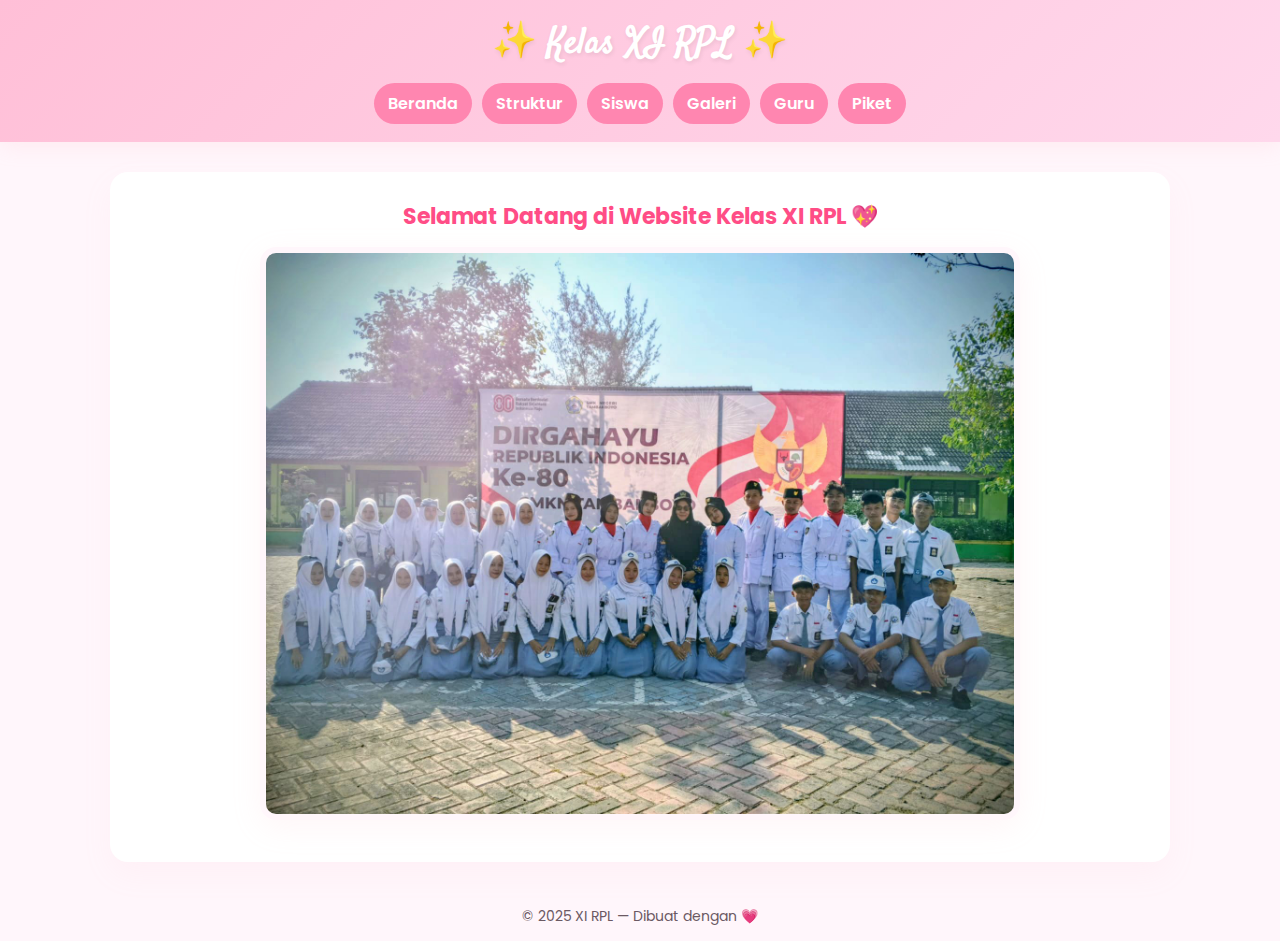
<file: index.html>
<!doctype html>
<html lang="id">
<head>
  <meta charset="utf-8">
  <meta name="viewport" content="width=device-width,initial-scale=1">
  <title>Beranda - XI RPL</title>
  <link rel="stylesheet" href="style.css">
</head>
<body>
  <div class="header">
    <h1>✨ Kelas XI RPL ✨</h1>
    <nav class="nav">
      <a href="index.html">Beranda</a>
      <a href="struktur.html">Struktur</a>
      <a href="siswa.html">Siswa</a>
      <a href="galeri.html">Galeri</a>
      <a href="guru.html">Guru</a>
      <a href="piket.html">Piket</a>
    </nav>
  </div>

  <main class="container">
    <div class="title">Selamat Datang di Website Kelas XI RPL 💖</div>
    <p style="text-align:center; color:#6b5963; margin-bottom:10px;">
    </p>

    <img src="fto1kls.jpg" alt="Foto Kelas" class="foto-kelas">
    <p style="text-align:center; color:#6b5963; margin-top:12px;">
    </p>
  </main>

  <footer class="footer">&copy; 2025 XI RPL — Dibuat dengan 💗</footer>
</body>
</html>
</file>
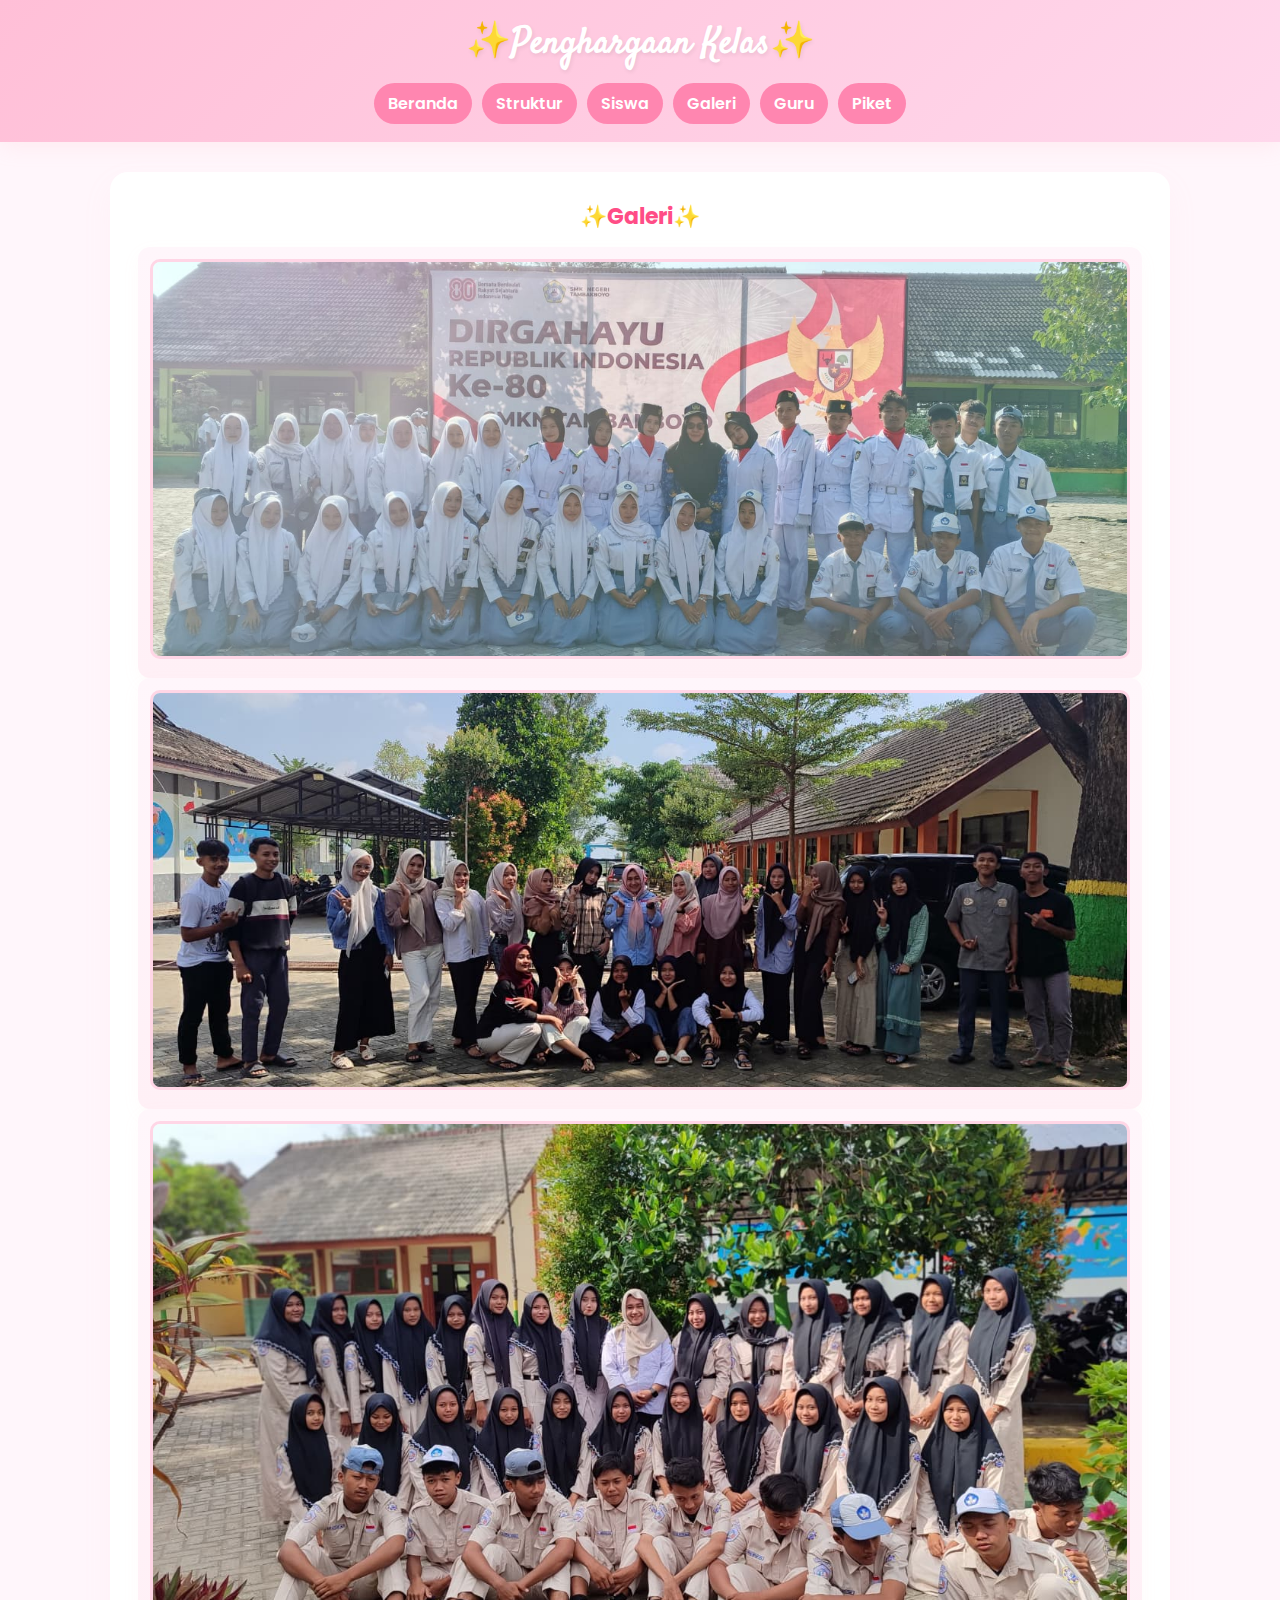
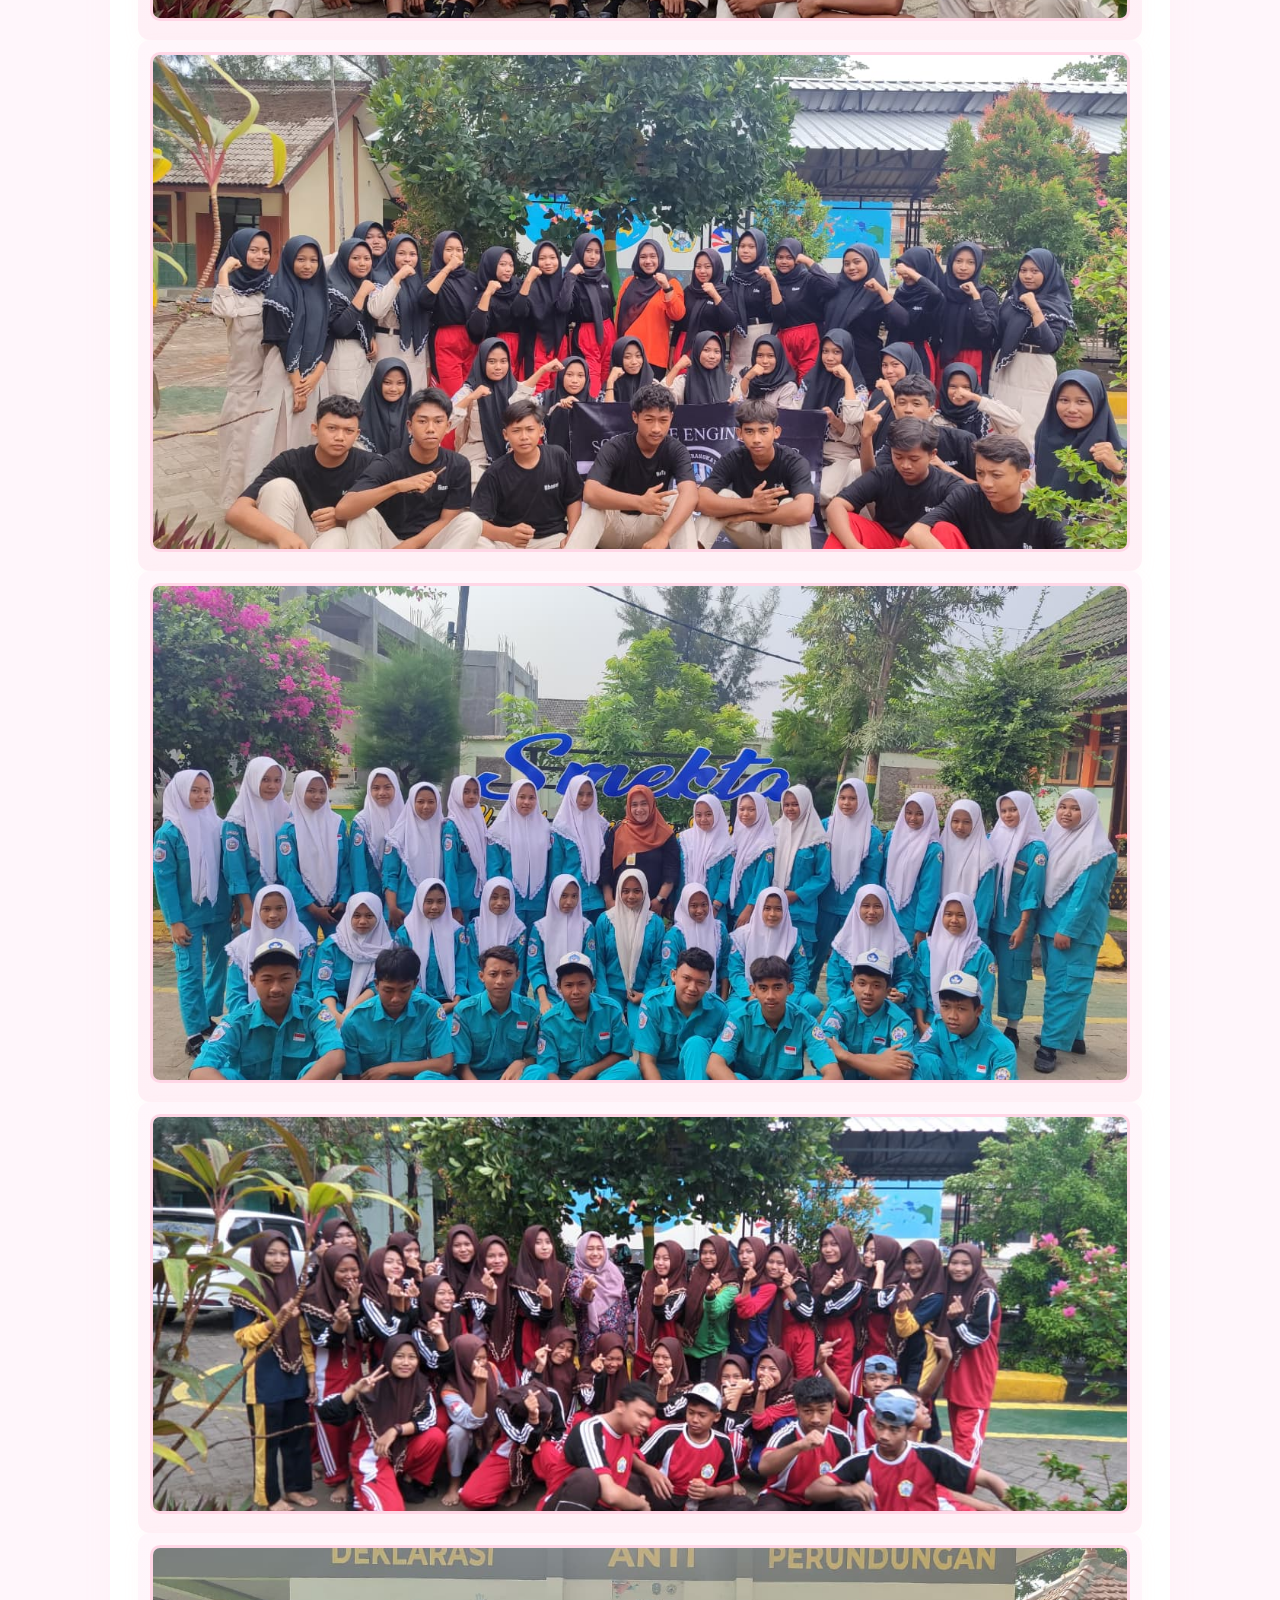
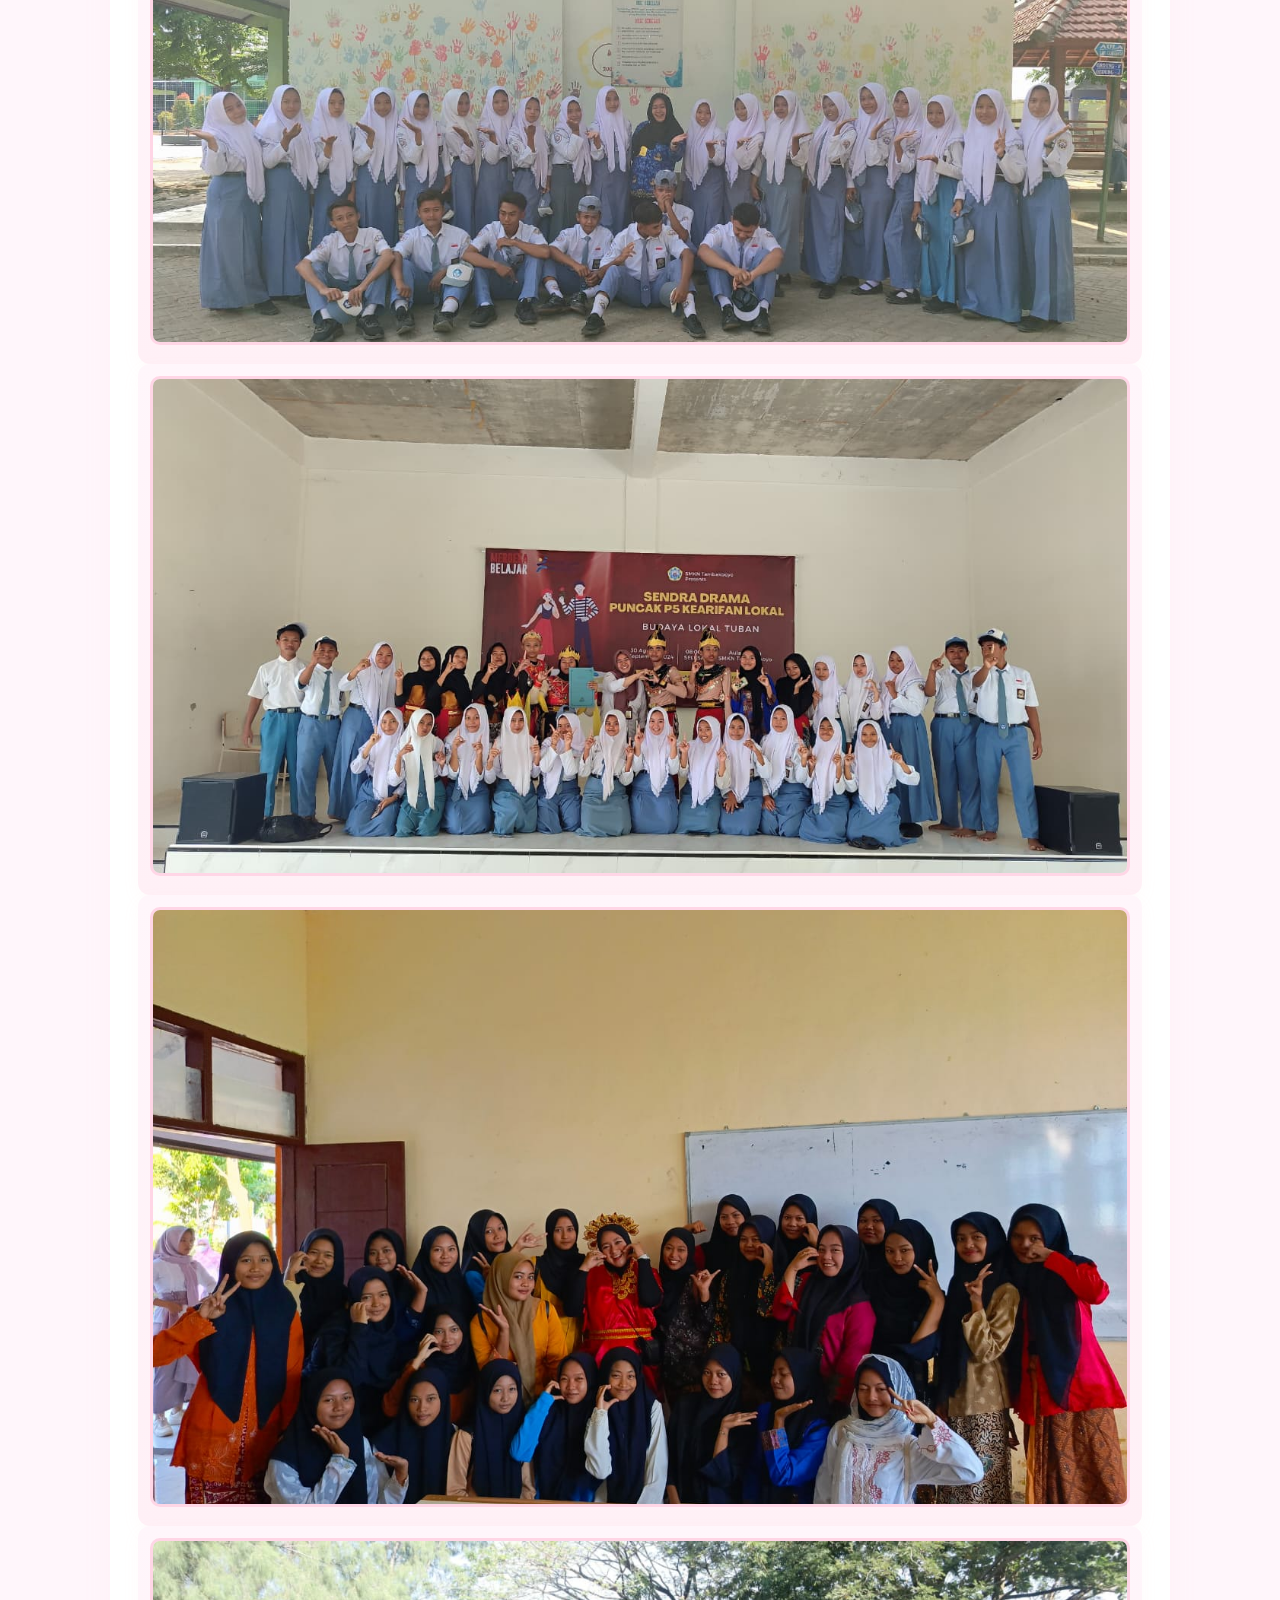
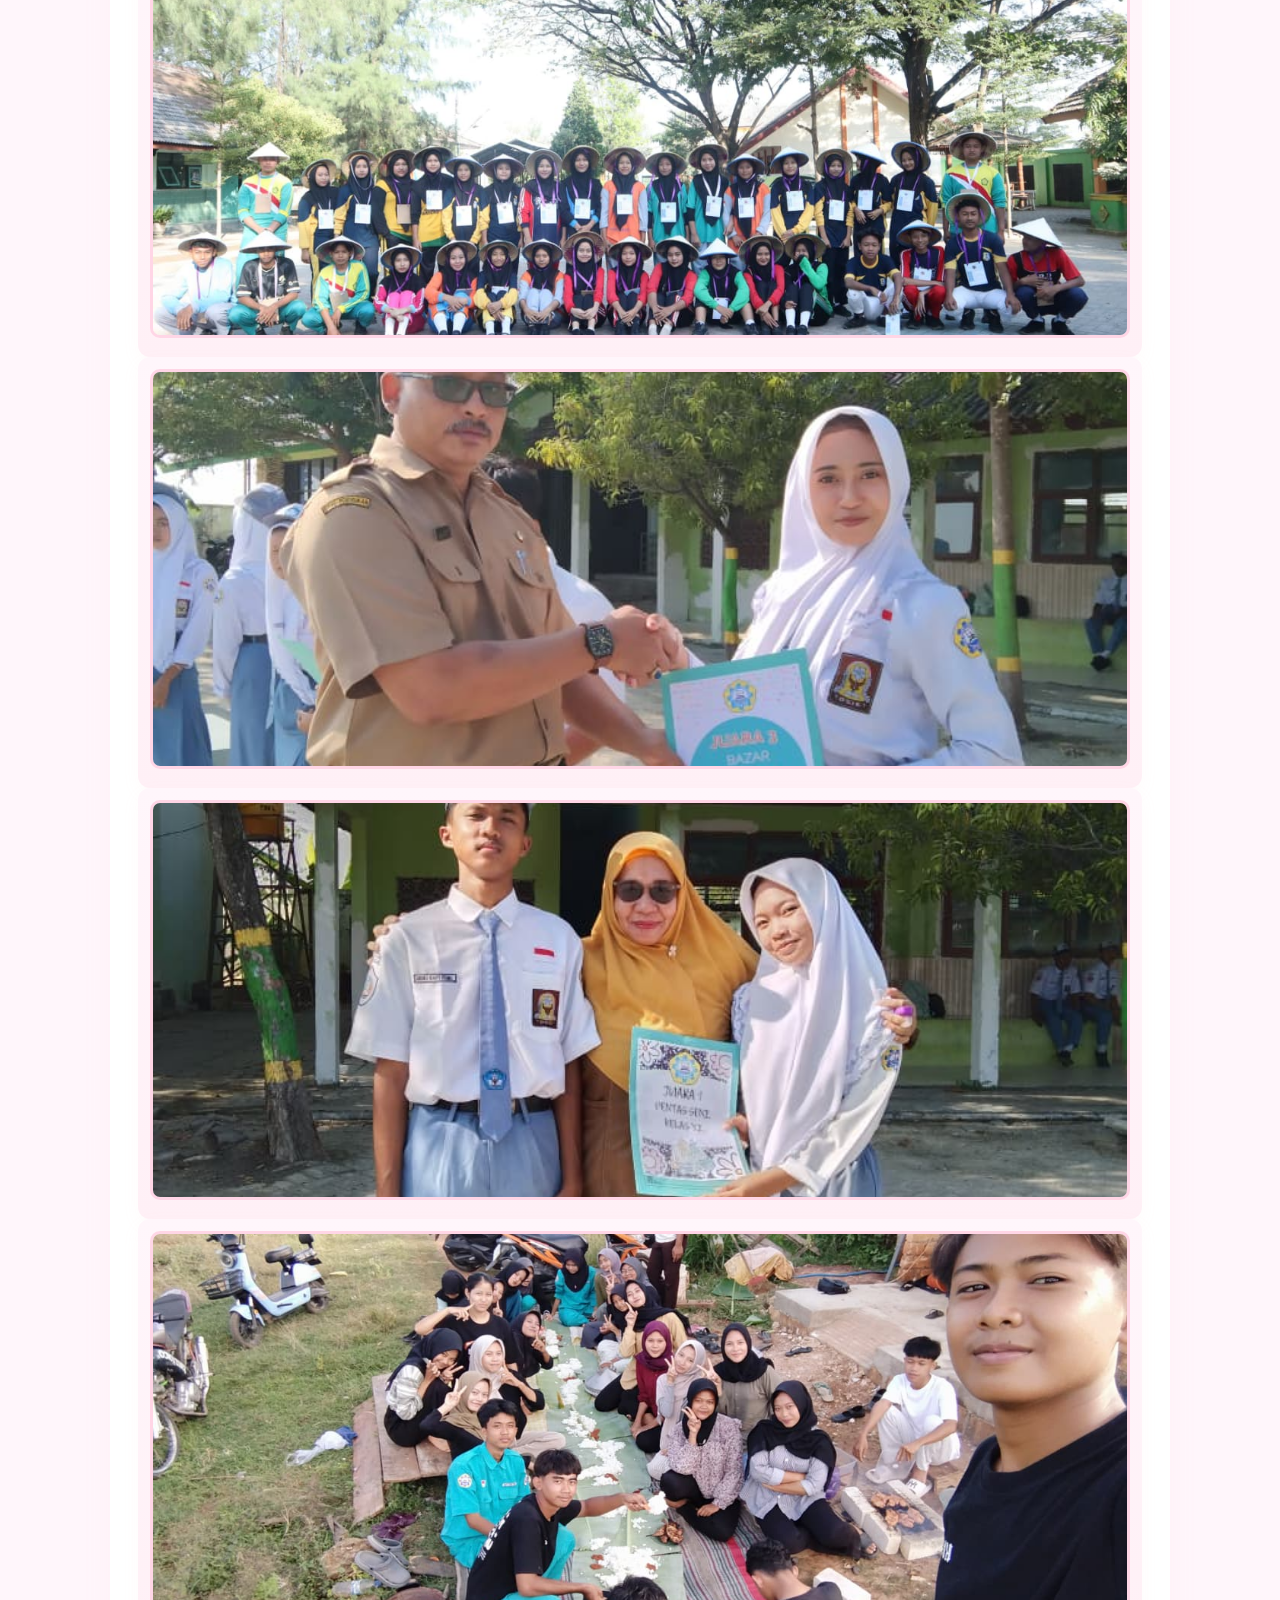
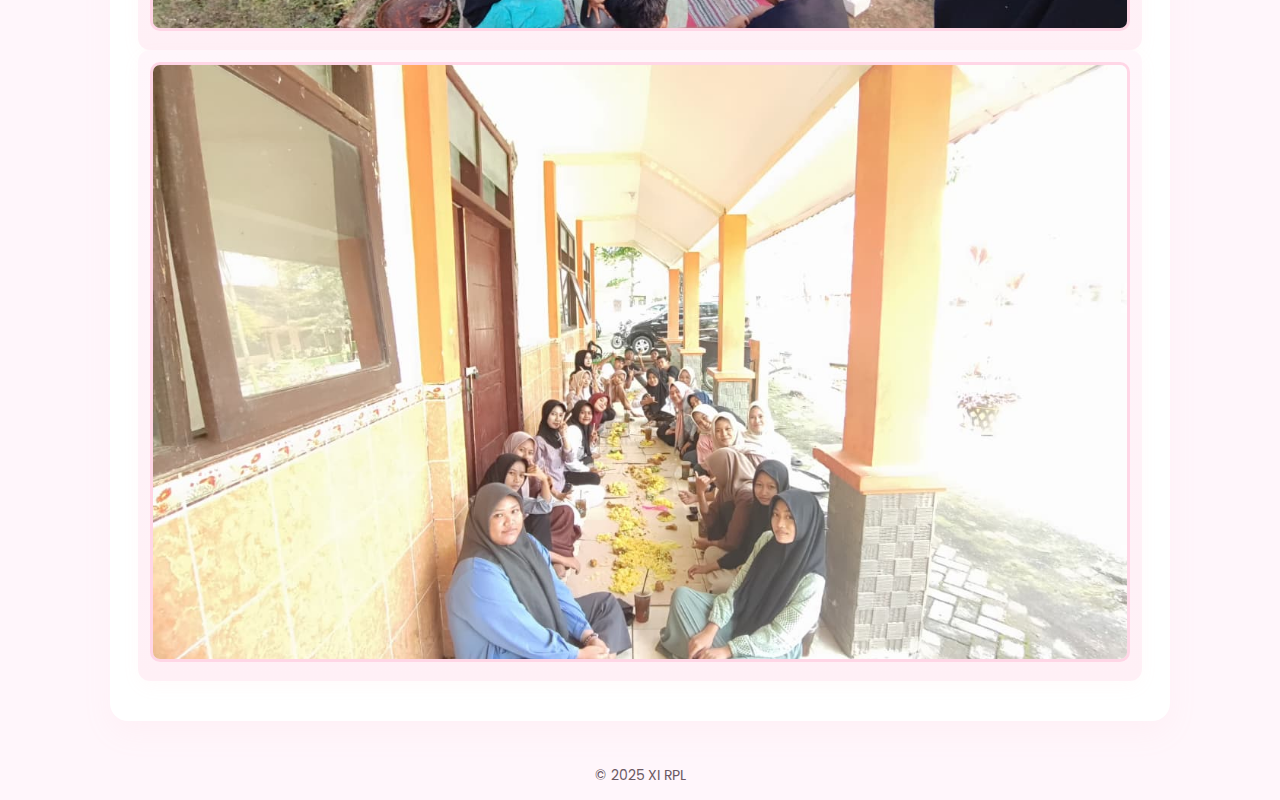
<file: galeri.html>
<!doctype html>
<html lang="id">
<head><meta charset="utf-8"><meta name="viewport" content="width=device-width,initial-scale=1">
  <title>✨Penghargaan - XI RPL✨</title>
  <link rel="stylesheet" href="style.css">
</head>
<body>
  <div class="header">
    <h1>✨Penghargaan Kelas✨</h1>
    <nav class="nav">
      <a href="index.html">Beranda</a>
      <a href="struktur.html">Struktur</a>
      <a href="siswa.html">Siswa</a>
      <a href="galeri.html">Galeri</a>
      <a href="guru.html">Guru</a>
      <a href="piket.html">Piket</a>
    </nav>
  </div>

  <main class="container">
    <div class="title">✨Galeri✨</div>

    <div class="galeri">
      <div class="card">
        <img src="1.jpg" alt="Juara 1" style="height: 400px">
      </div>
      <div class="card">
        <img src="2.jpg" alt="Juara 1" style="height: 400px">
      </div>
      <div class="card">
        <img src="3.jpg" alt="Juara 1" style="height: 500px">
      </div>
      <div class="card">
        <img src="5.jpg" alt="Juara 1" style="height: 500px">
      </div>
      <div class="card">
        <img src="6.jpg" alt="Juara 1" style="height: 500px">
      </div>
      <div class="card">
        <img src="7.jpg" alt="Juara 1" style="height: 400px">
      </div>
      <div class="card">
        <img src="8.jpg" alt="Juara 1" style="height: 400px">
      </div>
      <div class="card">
        <img src="9.jpg" alt="Juara 1" style="height: 500px">
      </div>
      <div class="card">
        <img src="13.jpg" alt="Juara 1" style="height: 600px">
      </div>
      <div class="card">
        <img src="14.jpg" alt="Juara 1" style="height: 400px">
      </div>
      <div class="card">
        <img src="16.jpg" alt="Juara 1" style="height: 400px">
      </div>
      <div class="card">
        <img src="17.jpg" alt="Juara 1" style="height: 400px">
      </div>
      <div class="card">
        <img src="18.jpg" alt="Juara 1" style="height: 400px">
      </div>
      <div class="card">
        <img src="19.jpg" alt="Juara 1" style="height: 600px">
      </div>
      
    <p style="text-align:center; color:#6b5963; margin-top:12px;">
  </main>

  <footer class="footer">&copy; 2025 XI RPL</footer>
</body>
</html>
</file>
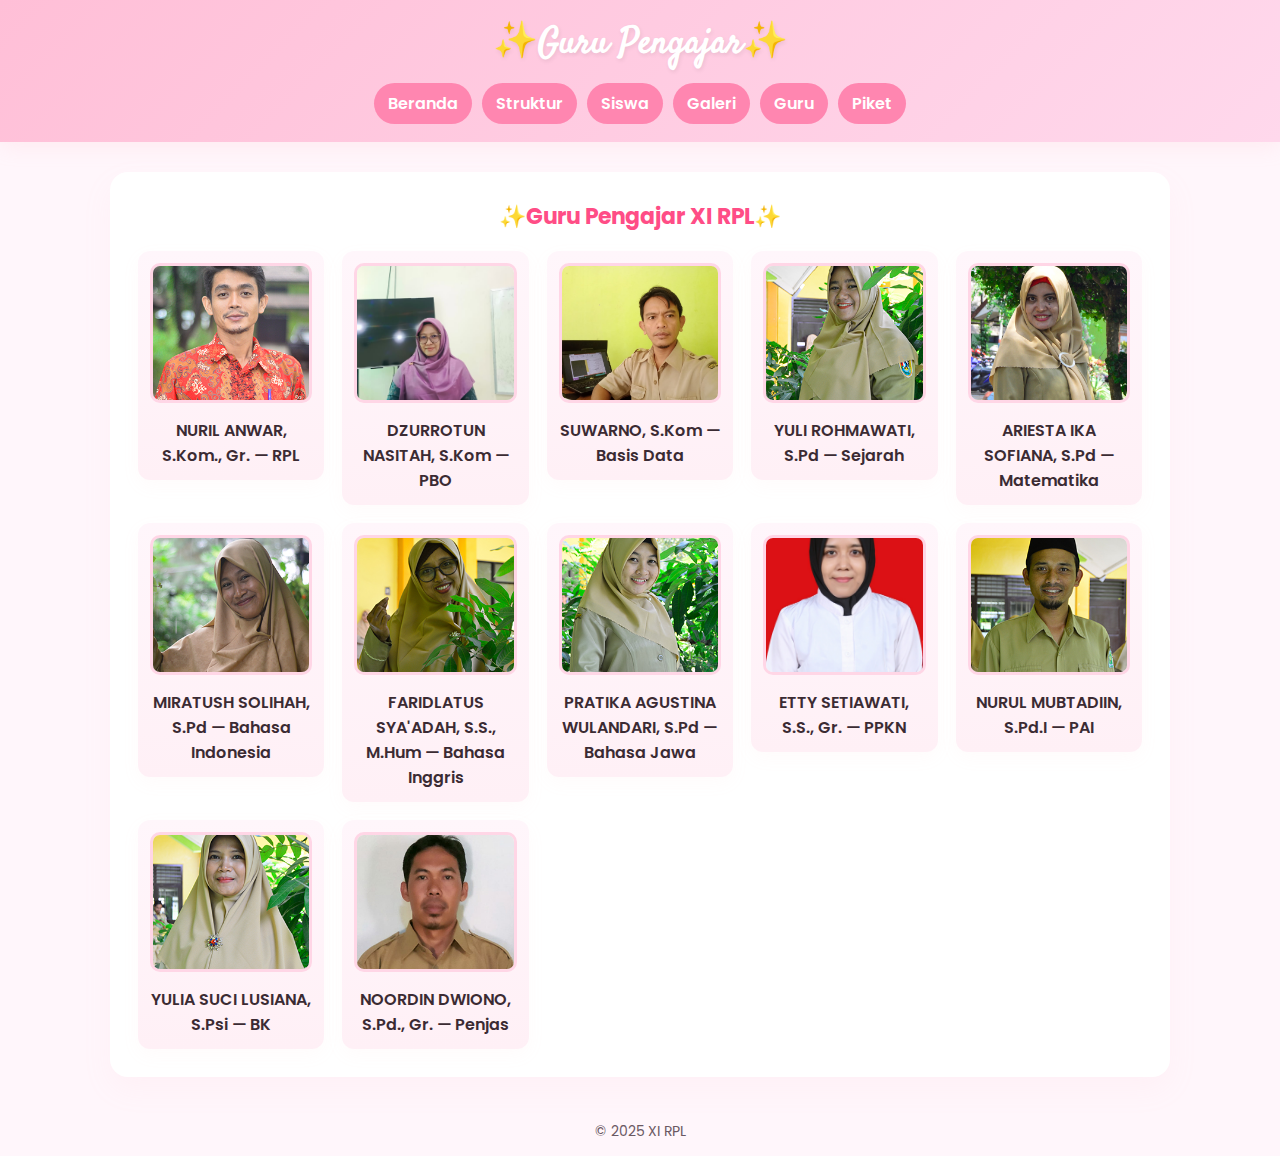
<file: guru.html>
<!doctype html>
<html lang="id">
<head><meta charset="utf-8"><meta name="viewport" content="width=device-width,initial-scale=1">
  <title>✨Guru - XI RPL✨</title>
  <link rel="stylesheet" href="style.css">
</head>
<body>
  <div class="header">
    <h1>✨Guru Pengajar✨</h1>
    <nav class="nav">
      <a href="index.html">Beranda</a>
      <a href="struktur.html">Struktur</a>
      <a href="siswa.html">Siswa</a>
      <a href="galeri.html">Galeri</a>
      <a href="guru.html">Guru</a>
      <a href="piket.html">Piket</a>
    </nav>
  </div>

  <main class="container">
    <div class="title">✨Guru Pengajar XI RPL✨</div>
    <div class="grid">
      <div class="card"><img src="paknuril.jpeg" alt="Guru 1" style="height:140px"><p>NURIL ANWAR, S.Kom., Gr. — RPL</p></div>
      <div class="card"><img src="buika.jpg" alt="Guru 2" style="height:140px"><p>DZURROTUN NASITAH, S.Kom — PBO</p></div>
      <div class="card"><img src="pakarno.jpeg" alt="Guru 3" style="height:140px"><p>SUWARNO, S.Kom — Basis Data</p></div>
      <div class="card"><img src="buyuli.jpeg" alt="Guru 4" style="height:140px"><p>YULI ROHMAWATI, S.Pd — Sejarah</p></div>
      <div class="card"><img src="butata.jpeg" alt="Guru 5" style="height:140px"><p>ARIESTA IKA SOFIANA, S.Pd — Matematika</p></div>
      <div class="card"><img src="bumira.jpeg" alt="Guru 6" style="height:140px"><p>MIRATUSH SOLIHAH, S.Pd — Bahasa Indonesia</p></div>
      <div class="card"><img src="bufada.jpeg" alt="Guru 7" style="height:140px"><p>FARIDLATUS SYA'ADAH, S.S., M.Hum — Bahasa Inggris</p></div>
      <div class="card"><img src="butika.jpeg" alt="Guru 8" style="height:140px"><p>PRATIKA AGUSTINA WULANDARI, S.Pd — Bahasa Jawa</p></div>
      <div class="card"><img src="buetty.jpeg" alt="Guru 9" style="height:140px"><p>ETTY SETIAWATI, S.S., Gr. — PPKN</p></div>
      <div class="card"><img src="pakdiin.jpeg" alt="Guru 10" style="height:140px"><p>NURUL MUBTADIIN, S.Pd.I — PAI</p></div>
      <div class="card"><img src="buyulia.jpeg" alt="Guru 11" style="height:140px"><p>YULIA SUCI LUSIANA, S.Psi — BK</p></div>
      <div class="card"><img src="paknurdin.jpeg" alt="Guru 12" style="height:140px"><p>NOORDIN DWIONO, S.Pd., Gr. — Penjas</p></div>
    </div>
    </div>
    </div>
  </main>

  <footer class="footer">&copy; 2025 XI RPL</footer>
</body>
</html>
</file>
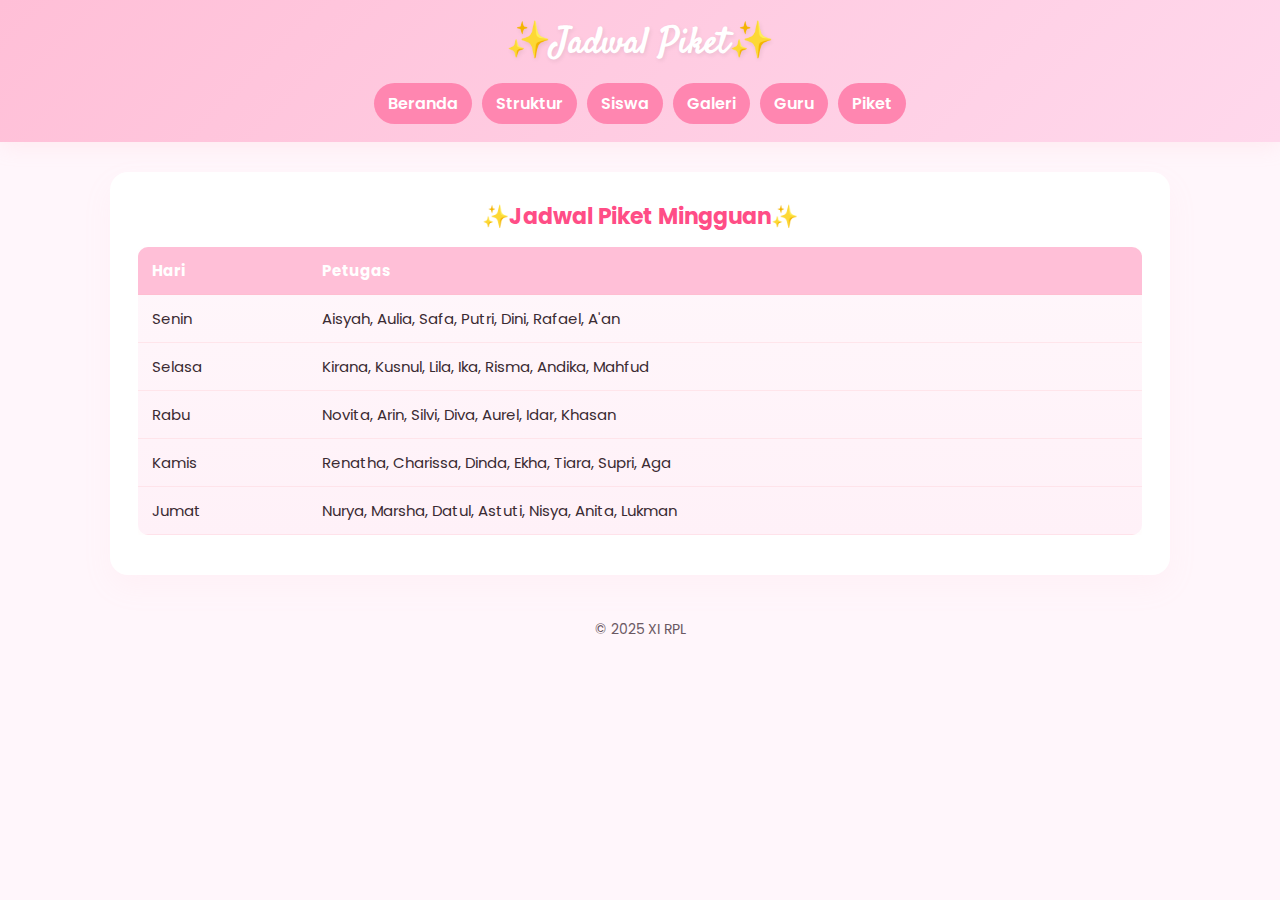
<file: piket.html>
<!doctype html>
<html lang="id">
<head><meta charset="utf-8"><meta name="viewport" content="width=device-width,initial-scale=1">
  <title>✨Jadwal Piket - XI RPL✨</title>
  <link rel="stylesheet" href="style.css">
</head>
<body>
  <div class="header">
    <h1>✨Jadwal Piket✨</h1>
    <nav class="nav">
      <a href="index.html">Beranda</a>
      <a href="struktur.html">Struktur</a>
      <a href="siswa.html">Siswa</a>
      <a href="galeri.html">Galeri</a>
      <a href="guru.html">Guru</a>
      <a href="piket.html">Piket</a>
    </nav>
  </div>

  <main class="container">
    <div class="title">✨Jadwal Piket Mingguan✨</div>
    <div class="table-wrap">
      <table class="table" role="table">
        <thead>
          <tr><th>Hari</th><th>Petugas</th></tr>
        </thead>
        <tbody>
          <tr><td>Senin</td><td>Aisyah, Aulia, Safa, Putri, Dini, Rafael, A'an</td></tr>
          <tr><td>Selasa</td><td>Kirana, Kusnul, Lila, Ika, Risma, Andika, Mahfud</td></tr>
          <tr><td>Rabu</td><td>Novita, Arin, Silvi, Diva, Aurel, Idar, Khasan</td></tr>
          <tr><td>Kamis</td><td>Renatha, Charissa, Dinda, Ekha, Tiara, Supri, Aga</td></tr>
          <tr><td>Jumat</td><td>Nurya, Marsha, Datul, Astuti, Nisya, Anita, Lukman</td></tr>
        </tbody>
      </table>
    </div>

    <p style="text-align:center; color:#6b5963; margin-top:12px;">
  </main>

  <footer class="footer">&copy; 2025 XI RPL</footer>
</body>
</html>
</file>
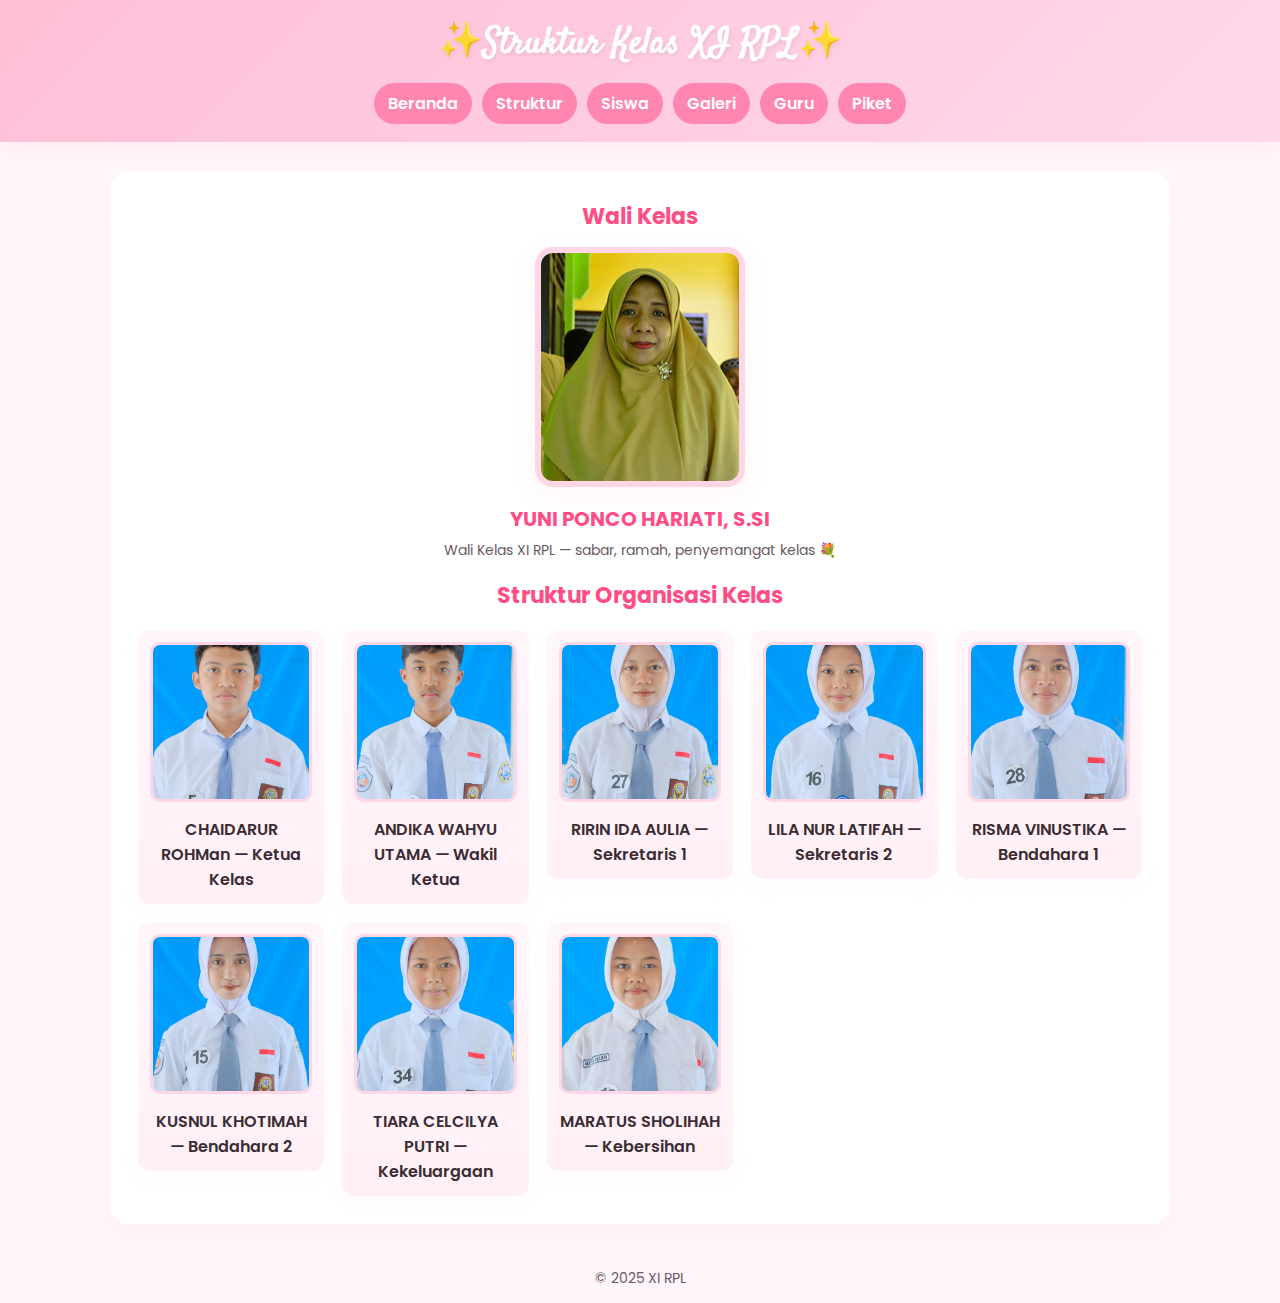
<file: struktur.html>
<!doctype html>
<html lang="id">
<head>
  <meta charset="utf-8">
  <meta name="viewport" content="width=device-width,initial-scale=1">
  <title>✨Struktur Kelas - XI RPL✨</title>
  <link rel="stylesheet" href="style.css">
</head>
<body>
  <div class="header">
    <h1>✨Struktur Kelas XI RPL✨</h1>
    <nav class="nav">
      <a href="index.html">Beranda</a>
      <a href="struktur.html">Struktur</a>
      <a href="siswa.html">Siswa</a>
      <a href="galeri.html">Galeri</a>
      <a href="guru.html">Guru</a>
      <a href="piket.html">Piket</a>
    </nav>
  </div>

  <main class="container">
    <div class="title">Wali Kelas</div>
    <div class="wali">
      <img src="buyuni.jpeg" alt="Wali Kelas">
      <h3>YUNI PONCO HARIATI, S.SI</h3>
      <p>Wali Kelas XI RPL — sabar, ramah, penyemangat kelas 💐</p>
    </div>

    <div class="title" style="margin-top:8px;">Struktur Organisasi Kelas</div>
    <div class="grid">
      <div class="card">
        <img src="idar.jpg" alt="Ketua" style="height:160px">
        <p>CHAIDARUR ROHMan — Ketua Kelas</p>
      </div>
      <div class="card">
        <img src="andika.jpg" alt="Wakil" style="height:160px">
        <p>ANDIKA WAHYU UTAMA — Wakil Ketua</p>
      </div>
      <div class="card">
        <img src="aulia.jpg" alt="Sekretaris" style="height:160px">
        <p>RIRIN IDA AULIA — Sekretaris 1</p>
      </div>
      <div class="card">
        <img src="lila.jpg" alt="Sekretaris" style="height:160px">
        <p>LILA NUR LATIFAH — Sekretaris 2</p>
      </div>
      <div class="card">
        <img src="risma.jpeg" alt="Bendahara" style="height:160px">
        <p>RISMA VINUSTIKA — Bendahara 1</p>
      </div>
      <div class="card">
        <img src="kusnul.jpg" alt="Bendahara" style="height:160px">
        <p>KUSNUL KHOTIMAH — Bendahara 2</p>
        </div>
        <div class="card">
        <img src="cely.jpeg" alt="Bendahara" style="height:160px">
        <p>TIARA CELCILYA PUTRI  — Kekeluargaan</p>
      </div>
      <div class="card">
        <img src="ika.jpg" alt="Bendahara" style="height:160px">
        <p>MARATUS SHOLIHAH — Kebersihan</p>
      </div>
      </div>
    </div>
  </main>

  <footer class="footer">&copy; 2025 XI RPL</footer>
</body>
</html>
</file>
<file: style.css>
/* style.css — Tema: pink pastel, cute & rapi */
@import url('https://fonts.googleapis.com/css2?family=Poppins:wght@300;400;600&family=Satisfy&display=swap');

* { box-sizing: border-box; margin:0; padding:0; }
html,body { height:100%; }
body {
  font-family: "Poppins", sans-serif;
  background: #fff6fb;
  color: #3b2b33;
  -webkit-font-smoothing:antialiased;
  -moz-osx-font-smoothing:grayscale;
}

/* header & nav */
.header {
  background: linear-gradient(135deg,#ffbfd7,#ffd8ec);
  padding:18px 10px;
  text-align:center;
  box-shadow: 0 4px 20px rgba(255,182,193,0.18);
}
.header h1 {
  font-family: "Satisfy", cursive;
  color: #ffffff;
  font-size: 36px;
  text-shadow: 1px 2px 4px rgba(0,0,0,0.08);
}
.nav {
  margin-top:12px;
  display:flex;
  gap:10px;
  justify-content:center;
  flex-wrap:wrap;
}
.nav a {
  background: #ff86b0;
  color: white;
  text-decoration:none;
  padding:8px 14px;
  border-radius: 999px;
  font-weight:600;
  transition: transform .18s ease, background .18s;
}
.nav a:hover { transform: translateY(-3px); background:#ff4d86; }

/* page container */
.container {
  max-width:1060px;
  margin:30px auto;
  background:#fff;
  border-radius:18px;
  padding:28px;
  box-shadow: 0 12px 30px rgba(255,182,193,0.08);
}

/* titles */
.title {
  text-align:center;
  color:#ff4d86;
  margin-bottom:14px;
  font-size:22px;
  font-weight:700;
}

/* foto kelas */
.foto-kelas {
  display:block;
  margin:14px auto;
  width:88%;
  max-width:760px;
  height:auto;
  border-radius:16px;
  border: 6px solid #fff6fb;
  box-shadow: 0 8px 30px rgba(255,182,193,0.12);
}

/* wali kelas (center top) */
.wali {
  text-align:center;
  margin-bottom:18px;
}
.wali img {
  width:210px;
  height:240px;
  object-fit:cover;
  border-radius:18px;
  border:6px solid #ffd6e6;
  box-shadow: 0 8px 22px rgba(255,182,193,0.15);
}
.wali h3 { color:#ff4d86; margin-top:10px; font-size:20px; }
.wali p { color:#6b5963; font-size:14px; margin-top:6px; }

/* struktur grid */
.grid {
  display:grid;
  grid-template-columns: repeat(auto-fit, minmax(160px,1fr));
  gap:18px;
  margin-top:18px;
  align-items:start;
}
.card {
  background: linear-gradient(180deg,#fff6fb,#fff0f6);
  border-radius:12px;
  padding:12px;
  text-align:center;
  box-shadow: 0 6px 18px rgba(255,182,193,0.06);
  transition: transform .18s;
}
.card:hover { transform: translateY(-6px); }
.card img {
  width:100%;
  height:140px;
  object-fit:cover;
  border-radius:10px;
  border:3px solid #ffd6e6;
}
.card p { margin-top:8px; font-weight:600; color:#3b2b33; }

/* small photo cards for siswa/guru */
.thumb {
  width:120px;
  height:120px;
  object-fit:cover;
  border-radius:12px;
  border:4px solid #ffe8f2;
  display:block;
  margin:0 auto 8px;
}

/* siswa grid specific */
.siswa-grid {
  display:grid;
  grid-template-columns: repeat(auto-fill,minmax(140px,1fr));
  gap:16px;
  margin-top:14px;
}

/* penghargaan grid */
.penghargaan-grid {
  display:grid;
  grid-template-columns: repeat(auto-fit,minmax(220px,1fr));
  gap:18px;
  margin-top:14px;
}

/* table piket */
.table-wrap { overflow-x:auto; margin-top:12px; }
.table {
  width:100%;
  border-collapse:collapse;
  margin:0 auto;
  min-width:560px;
  background:linear-gradient(180deg,#fff7fb,#fff1f8);
  border-radius:10px;
  overflow:hidden;
  box-shadow: 0 8px 22px rgba(255,182,193,0.06);
}
.table th, .table td {
  padding:12px 14px;
  border-bottom:1px solid rgba(255,182,193,0.25);
  text-align:left;
  font-size:15px;
}
.table thead th {
  background:#ffbfd7;
  color:#fff;
  font-weight:700;
}
.table tbody tr:hover td { background: rgba(255,182,193,0.03); }

/* footer */
.footer {
  text-align:center;
  padding:14px;
  margin:30px auto 60px;
  color:#6b5963;
  font-size:14px;
}
@media (max-width:480px){
  .header h1{font-size:28px}
  .wali img{width:160px;height:190px}
}
</file>
